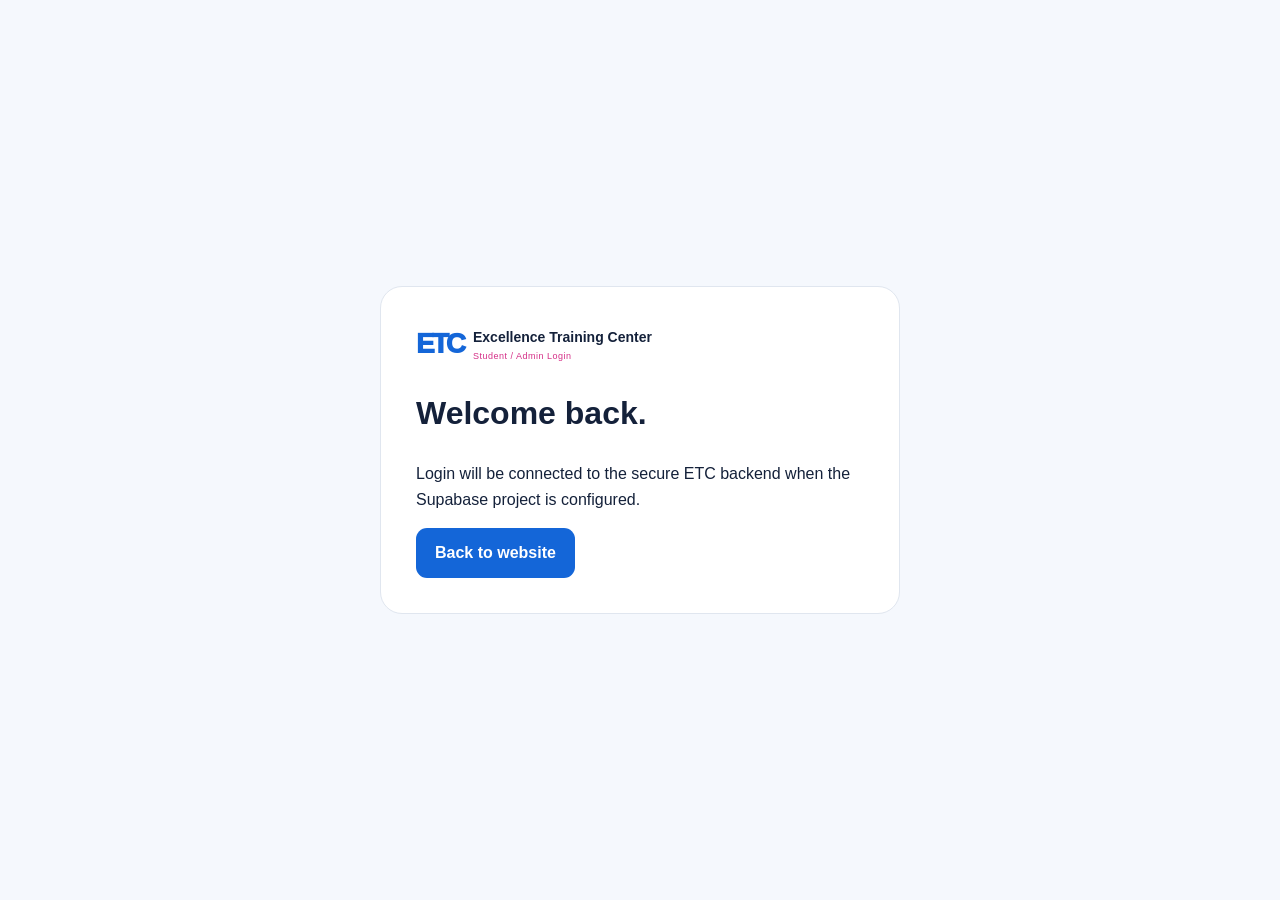
<file: login.html>
<!doctype html><html><head><meta charset="utf-8"><meta name="viewport" content="width=device-width,initial-scale=1"><title>ETC Login</title><link rel="stylesheet" href="styles.css"></head><body><main class="login"><div class="login-card"><div class="brand"><span>ETC</span><div><b>Excellence Training Center</b><small>Student / Admin Login</small></div></div><h1>Welcome back.</h1><p>Login will be connected to the secure ETC backend when the Supabase project is configured.</p><a class="btn primary" href="index.html">Back to website</a></div></main></body></html>
</file>
<file: styles.css>
*{box-sizing:border-box}html{scroll-behavior:smooth}body{margin:0;font-family:Inter,Arial,sans-serif;color:#14213a;background:#fff;line-height:1.6}.nav{position:sticky;top:0;z-index:30;display:flex;justify-content:space-between;align-items:center;padding:13px 6%;background:#fffffff2;backdrop-filter:blur(14px);border-bottom:1px solid #e5eaf2}.brand{display:flex;gap:10px;align-items:center;text-decoration:none;color:#14213a}.brand>span{font-size:28px;font-weight:950;letter-spacing:-3px;color:#1466d8}.brand div{display:flex;flex-direction:column}.brand b{font-size:14px}.brand small{font-size:9px;color:#d52f87;letter-spacing:.5px}.navlinks{display:flex;gap:18px;align-items:center}.navlinks a{text-decoration:none;color:#33415b;font-weight:700;font-size:13px}.navlinks .admin{padding:7px 10px;border:1px solid #d7dfeb;border-radius:9px}.hamb{display:none;background:none;border:0;font-size:24px}.hero{padding:90px 7%;min-height:80vh;display:grid;grid-template-columns:1.1fr .9fr;gap:6%;align-items:center;background:radial-gradient(circle at 95% 10%,#ffe4f0,transparent 28%),linear-gradient(135deg,#f3f8ff,#fff)}.eyebrow{font-size:11px;letter-spacing:2px;font-weight:900;color:#1466d8;margin:0 0 10px}.hero h1{font-size:clamp(44px,6vw,78px);line-height:1;letter-spacing:-3px;margin:0 0 20px}.hero h1 span{color:#d52f87}.lead{font-size:19px;color:#5b6880;max-width:700px}.actions{display:flex;gap:12px;flex-wrap:wrap;margin:28px 0}.btn{display:inline-block;padding:12px 19px;border-radius:11px;font-weight:850;text-decoration:none;border:0;cursor:pointer}.primary{background:#1466d8;color:#fff}.light{background:#fff;color:#183354;border:1px solid #d7dfeb}.white{background:#fff;color:#153968}.checks{display:flex;gap:16px;flex-wrap:wrap;color:#637087;font-size:12px}.hero-visual{display:grid;grid-template-columns:repeat(3,1fr);gap:11px}.hero-screen{grid-column:1/-1;min-height:320px;border-radius:28px;background:linear-gradient(145deg,#143a72,#1466d8);color:#fff;display:flex;align-items:center;justify-content:center;flex-direction:column;box-shadow:0 25px 65px #163f781f}.hero-screen strong{font-size:75px;letter-spacing:-8px}.hero-screen b{font-size:18px}.hero-screen small{opacity:.8}.mini{background:#fff;border:1px solid #e1e7f0;border-radius:15px;padding:15px}.mini b{display:block;color:#d52f87}.mini small{color:#6a7588}.section{padding:85px 7%}.tinted{background:#f6f9fe}.heading{max-width:800px;margin-bottom:32px}.heading h2,.split h2{font-size:clamp(30px,4vw,48px);line-height:1.08;margin:0 0 12px;letter-spacing:-1.5px}.heading>p:last-child{color:#68748a}.cards{display:grid;grid-template-columns:repeat(3,1fr);gap:18px}.card,.person,.panel,.contact-card{border:1px solid #e0e6ef;border-radius:20px;padding:25px;background:#fff;box-shadow:0 8px 28px #193e7310}.card label,.lesson label{font-size:10px;letter-spacing:1.5px;font-weight:900;color:#d52f87}.card h3{font-size:24px;margin:8px 0}.card a,.lesson a{color:#1466d8;font-weight:850;text-decoration:none}.lesson-grid{display:grid;grid-template-columns:repeat(3,1fr);gap:18px}.lesson{background:#fff;border:1px solid #e0e6ef;border-radius:18px;padding:22px}.lesson h3{margin:7px 0}.lesson-links{display:flex;gap:15px;flex-wrap:wrap}.loading{color:#69758b}.split{display:grid;grid-template-columns:1fr 1fr;gap:60px}.split p{color:#59667c}.teacher-grid{display:grid;grid-template-columns:repeat(4,1fr);gap:18px}.avatar{height:58px;width:58px;border-radius:16px;display:grid;place-items:center;background:#edf4ff;color:#1466d8;font-weight:950}.person h3{margin-bottom:4px}.person p{color:#657188;font-size:14px}.register{display:grid;grid-template-columns:.8fr 1.2fr;gap:60px;background:linear-gradient(120deg,#eef5ff,#fff)}.info{display:grid;grid-template-columns:auto 1fr;gap:5px 18px;margin-top:25px;font-size:14px}.info span{color:#66738a}.form{display:grid;gap:12px}.form input,.form select,.form textarea{width:100%;font:inherit;padding:13px;border:1px solid #d7e0ed;border-radius:11px;background:#fff}.form textarea{min-height:110px;resize:vertical}.contact{display:grid;grid-template-columns:1.2fr .8fr;gap:40px}.contact-card{background:linear-gradient(145deg,#173b71,#1466d8);color:#fff}.contact-card p{opacity:.85}footer{padding:28px 7%;background:#101d33;color:#dce6f5;text-align:center;font-size:12px}.course-page,.dashboard{padding:65px 7%}.course-page h1,.dashboard h1{font-size:clamp(40px,6vw,65px);margin:0}.login{min-height:100vh;display:grid;place-items:center;background:#f5f8fd;padding:20px}.login-card{max-width:520px;background:#fff;padding:35px;border-radius:22px;border:1px solid #e0e6ef}.dash-head{display:flex;justify-content:space-between;gap:20px;align-items:start}.status{padding:8px 12px;background:#fff5e7;color:#9b5b00;border-radius:9px;font-weight:800;font-size:12px}.stats{display:grid;grid-template-columns:repeat(3,1fr);gap:15px;margin:25px 0}.stats>div{background:#fff;border:1px solid #e1e7ef;padding:20px;border-radius:16px}.stats b{font-size:30px;color:#1466d8;display:block}.stats span{color:#68748a}.admin-columns{display:grid;grid-template-columns:1.1fr 1fr;gap:20px}.panel h2{margin-top:0}.admin-row{display:flex;justify-content:space-between;gap:15px;align-items:center;padding:13px 0;border-bottom:1px solid #edf0f5}.admin-row small{display:block;color:#68748a}.tiny{border:0;border-radius:8px;padding:7px 10px;font-weight:800}.danger{background:#b42318;color:#fff}.upload-box{border:2px dashed #cbd8e8;padding:35px;text-align:center;border-radius:15px;color:#66738a}.features{color:#526078;line-height:2}.small{font-size:12px;color:#78849a}@media(max-width:900px){.navlinks{display:none;position:absolute;top:64px;left:0;right:0;background:#fff;padding:15px 7%;flex-direction:column;align-items:flex-start;border-bottom:1px solid #ddd}.navlinks.show{display:flex}.hamb{display:block}.hero,.register,.contact,.split{grid-template-columns:1fr}.cards,.lesson-grid,.teacher-grid,.admin-columns{grid-template-columns:1fr 1fr}.hero-visual{margin-top:25px}}@media(max-width:600px){.cards,.lesson-grid,.teacher-grid,.admin-columns,.stats{grid-template-columns:1fr}.hero{padding-top:60px}.hero-screen{min-height:230px}.section{padding:60px 5%}.brand b{font-size:12px}.brand small{font-size:8px}}
</file>
